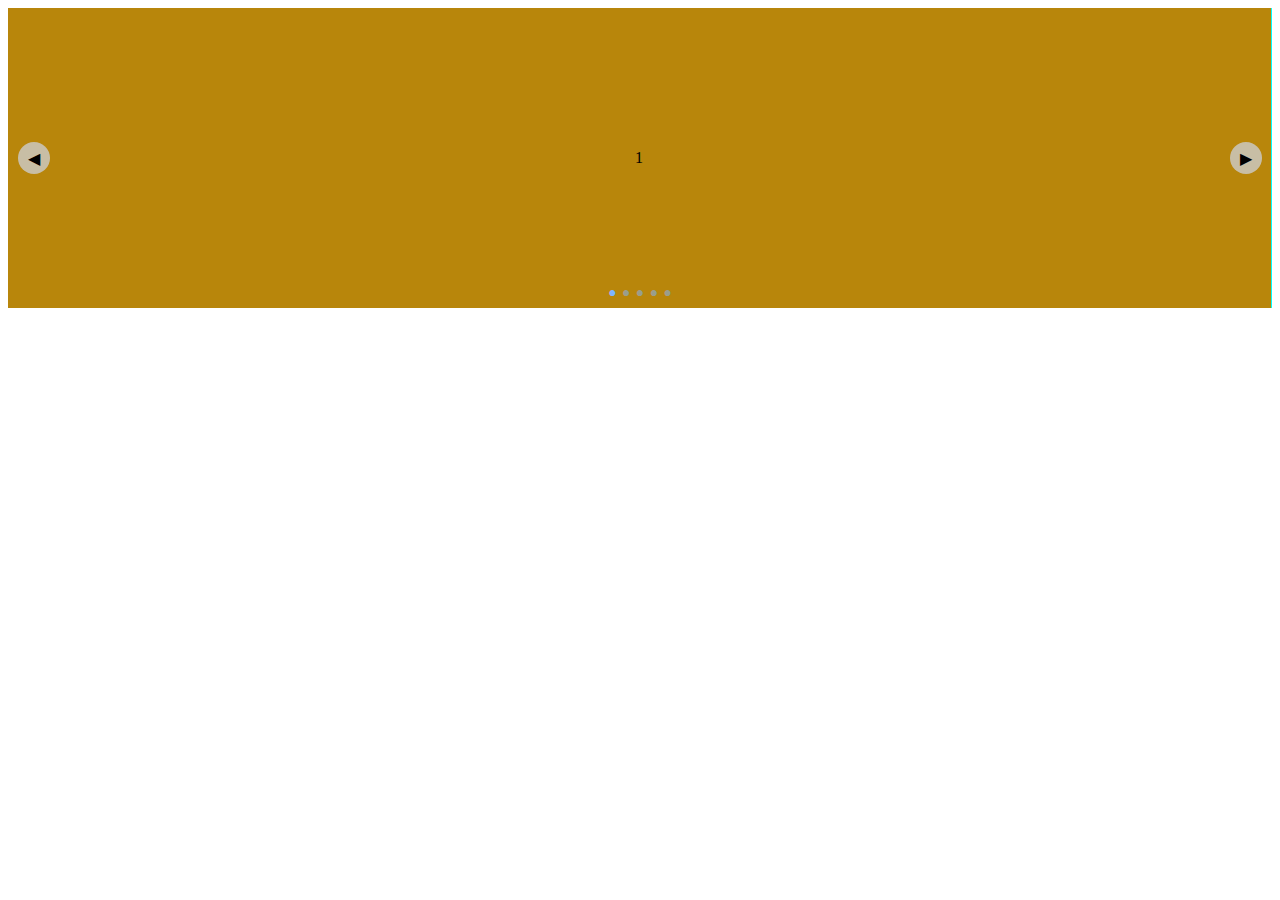
<file: asd.html>
<!DOCTYPE html>
<html lang="en">
  <head>
    <meta charset="UTF-8" />
    <meta http-equiv="X-UA-Compatible" content="IE=edge" />
    <meta name="viewport" content="width=device-width, initial-scale=1.0" />
    <title>Vanilla js auto loop slide</title>
    <style>
    .slide {position: relative; display: flex; flex-wrap: nowrap; overflow: hidden;
    width: 100%; user-select: none;}
    .slide_item {position: relative; display: flex; align-items: center; justify-content: center;
    left: 0px; width: 100%; height: 300px; flex-shrink: 0; transition: left 0.15s;}
    .slide_button {position: absolute; display: flex; justify-content: center; align-items: center;
    top: calc(50% - 16px); width: 32px; height: 32px; border-radius: 100%; background-color: #cccc; cursor: pointer;}

    .slide_prev_button {left: 10px;}
    .slide_next_button {right: 10px;}

    /* 각 슬라이드가 변경되는 것을 시각적으로 확인하기 쉽도록 각 슬라이드별 색상 적용 */
    .slide_item.item1 {background-color: darkgoldenrod;}
    .slide_item.item2 {background-color: aqua;}
    .slide_item.item3 {background-color: blueviolet;}
    .slide_item.item4 {background-color: burlywood;}
    .slide_item.item5 {background-color: cornflowerblue;}
    ul,
    li {list-style-type: none; padding: 0; margin: 0;}
    .slide_pagination {display: flex; gap: 5px; position: absolute; bottom: 0; left: 50%;transform: translateX(-50%);}
    .slide_pagination > li {color: #7fb5ff88; cursor: pointer; font-size: 25px;}
    .slide_pagination > li.active {color: #7fb5ff;}

    .slide_item_duplicate {position: relative; display: flex; align-items: center; justify-content: center; left: 0px; width: 100%; height: 300px; flex-shrink: 0; transition: left 0.15s;}
    </style>
  </head>
  <body>
    <div class="slide slide_wrap">
      <div class="slide_item item1">1</div>
      <div class="slide_item item2">2</div>
      <div class="slide_item item3">3</div>
      <div class="slide_item item4">4</div>
      <div class="slide_item item5">5</div>
      <div class="slide_prev_button slide_button">◀</div>
      <div class="slide_next_button slide_button">▶</div>
      <ul class="slide_pagination"></ul>
    </div>
    <script>
      // 슬라이크 전체 크기(width 구하기)
const slide = document.querySelector(".slide");
let slideWidth = slide.clientWidth;

// 버튼 엘리먼트 선택하기
const prevBtn = document.querySelector(".slide_prev_button");
const nextBtn = document.querySelector(".slide_next_button");

// 슬라이드 전체를 선택해 값을 변경해주기 위해 슬라이드 전체 선택하기
let slideItems = document.querySelectorAll(".slide_item");
// 현재 슬라이드 위치가 슬라이드 개수를 넘기지 않게 하기 위한 변수
const maxSlide = slideItems.length;

// 버튼 클릭할 때 마다 현재 슬라이드가 어디인지 알려주기 위한 변수
let currSlide = 1;

// 페이지네이션 생성
const pagination = document.querySelector(".slide_pagination");

for (let i = 0; i < maxSlide; i++) {
  if (i === 0) pagination.innerHTML += `<li class="active">•</li>`;
  else pagination.innerHTML += `<li>•</li>`;
}

const paginationItems = document.querySelectorAll(".slide_pagination > li");

// 무한 슬라이드를 위해 start, end 슬라이드 복사하기
const startSlide = slideItems[0];
const endSlide = slideItems[slideItems.length - 1];
const startElem = document.createElement("div");
const endElem = document.createElement("div");

endSlide.classList.forEach((c) => endElem.classList.add(c));
endElem.innerHTML = endSlide.innerHTML;

startSlide.classList.forEach((c) => startElem.classList.add(c));
startElem.innerHTML = startSlide.innerHTML;

// 각 복제한 엘리먼트 추가하기
slideItems[0].before(endElem);
slideItems[slideItems.length - 1].after(startElem);

// 슬라이드 전체를 선택해 값을 변경해주기 위해 슬라이드 전체 선택하기
slideItems = document.querySelectorAll(".slide_item");
//
let offset = slideWidth + currSlide;
slideItems.forEach((i) => {
  i.setAttribute("style", `left: ${-offset}px`);
});

function nextMove() {
  currSlide++;
  // 마지막 슬라이드 이상으로 넘어가지 않게 하기 위해서
  if (currSlide <= maxSlide) {
    // 슬라이드를 이동시키기 위한 offset 계산
    const offset = slideWidth * currSlide;
    // 각 슬라이드 아이템의 left에 offset 적용
    slideItems.forEach((i) => {
      i.setAttribute("style", `left: ${-offset}px`);
    });
    // 슬라이드 이동 시 현재 활성화된 pagination 변경
    paginationItems.forEach((i) => i.classList.remove("active"));
    paginationItems[currSlide - 1].classList.add("active");
  } else {
    // 무한 슬라이드 기능 - currSlide 값만 변경해줘도 되지만 시각적으로 자연스럽게 하기 위해 아래 코드 작성
    currSlide = 0;
    let offset = slideWidth * currSlide;
    slideItems.forEach((i) => {
      i.setAttribute("style", `transition: ${0}s; left: ${-offset}px`);
    });
    currSlide++;
    offset = slideWidth * currSlide;
    // 각 슬라이드 아이템의 left에 offset 적용
    setTimeout(() => {
      // 각 슬라이드 아이템의 left에 offset 적용
      slideItems.forEach((i) => {
        // i.setAttribute("style", `transition: ${0}s; left: ${-offset}px`);
        i.setAttribute("style", `transition: ${0.15}s; left: ${-offset}px`);
      });
    }, 0);
    // // 슬라이드 이동 시 현재 활성화된 pagination 변경
    paginationItems.forEach((i) => i.classList.remove("active"));
    paginationItems[currSlide - 1].classList.add("active");
  }
}
function prevMove() {
  currSlide--;
  // 1번째 슬라이드 이하로 넘어가지 않게 하기 위해서
  if (currSlide > 0) {
    // 슬라이드를 이동시키기 위한 offset 계산
    const offset = slideWidth * currSlide;
    // 각 슬라이드 아이템의 left에 offset 적용
    slideItems.forEach((i) => {
      i.setAttribute("style", `left: ${-offset}px`);
    });
    // 슬라이드 이동 시 현재 활성화된 pagination 변경
    paginationItems.forEach((i) => i.classList.remove("active"));
    paginationItems[currSlide - 1].classList.add("active");
  } else {
    // 무한 슬라이드 기능 - currSlide 값만 변경해줘도 되지만 시각적으로 자연스럽게 하기 위해 아래 코드 작성
    currSlide = maxSlide + 1;
    let offset = slideWidth * currSlide;
    // 각 슬라이드 아이템의 left에 offset 적용
    slideItems.forEach((i) => {
      i.setAttribute("style", `transition: ${0}s; left: ${-offset}px`);
    });
    currSlide--;
    offset = slideWidth * currSlide;
    setTimeout(() => {
      // 각 슬라이드 아이템의 left에 offset 적용
      slideItems.forEach((i) => {
        // i.setAttribute("style", `transition: ${0}s; left: ${-offset}px`);
        i.setAttribute("style", `transition: ${0.15}s; left: ${-offset}px`);
      });
    }, 0);
    // 슬라이드 이동 시 현재 활성화된 pagination 변경
    paginationItems.forEach((i) => i.classList.remove("active"));
    paginationItems[currSlide - 1].classList.add("active");
  }
}

// 버튼 엘리먼트에 클릭 이벤트 추가하기
nextBtn.addEventListener("click", () => {
  // 이후 버튼 누를 경우 현재 슬라이드를 변경
  nextMove();
});
// 버튼 엘리먼트에 클릭 이벤트 추가하기
prevBtn.addEventListener("click", () => {
  // 이전 버튼 누를 경우 현재 슬라이드를 변경
  prevMove();
});

// 브라우저 화면이 조정될 때 마다 slideWidth를 변경하기 위해
window.addEventListener("resize", () => {
  slideWidth = slide.clientWidth;
});

// 각 페이지네이션 클릭 시 해당 슬라이드로 이동하기
for (let i = 0; i < maxSlide; i++) {
  // 각 페이지네이션마다 클릭 이벤트 추가하기
  paginationItems[i].addEventListener("click", () => {
    // 클릭한 페이지네이션에 따라 현재 슬라이드 변경해주기(currSlide는 시작 위치가 1이기 때문에 + 1)
    currSlide = i + 1;
    // 슬라이드를 이동시키기 위한 offset 계산
    const offset = slideWidth * currSlide;
    // 각 슬라이드 아이템의 left에 offset 적용
    slideItems.forEach((i) => {
      i.setAttribute("style", `left: ${-offset}px`);
    });
    // 슬라이드 이동 시 현재 활성화된 pagination 변경
    paginationItems.forEach((i) => i.classList.remove("active"));
    paginationItems[currSlide - 1].classList.add("active");
  });
}

// 드래그(스와이프) 이벤트를 위한 변수 초기화
let startPoint = 0;
let endPoint = 0;

// PC 클릭 이벤트 (드래그)
slide.addEventListener("mousedown", (e) => {
  startPoint = e.pageX; // 마우스 드래그 시작 위치 저장
});

slide.addEventListener("mouseup", (e) => {
  endPoint = e.pageX; // 마우스 드래그 끝 위치 저장
  if (startPoint < endPoint) {
    // 마우스가 오른쪽으로 드래그 된 경우
    prevMove();
  } else if (startPoint > endPoint) {
    // 마우스가 왼쪽으로 드래그 된 경우
    nextMove();
  }
});

// 모바일 터치 이벤트 (스와이프)
slide.addEventListener("touchstart", (e) => {
  startPoint = e.touches[0].pageX; // 터치가 시작되는 위치 저장
});
slide.addEventListener("touchend", (e) => {
  endPoint = e.changedTouches[0].pageX; // 터치가 끝나는 위치 저장
  if (startPoint < endPoint) {
    // 오른쪽으로 스와이프 된 경우
    prevMove();
  } else if (startPoint > endPoint) {
    // 왼쪽으로 스와이프 된 경우
    nextMove();
  }
});

// 기본적으로 슬라이드 루프 시작하기
let loopInterval = setInterval(() => {
  nextMove();
}, 3000);

// 슬라이드에 마우스가 올라간 경우 루프 멈추기
slide.addEventListener("mouseover", () => {
  clearInterval(loopInterval);
});

// 슬라이드에서 마우스가 나온 경우 루프 재시작하기
slide.addEventListener("mouseout", () => {
  loopInterval = setInterval(() => {
    nextMove();
  }, 3000);
});
    </script>
  </body>
</html>
</file>
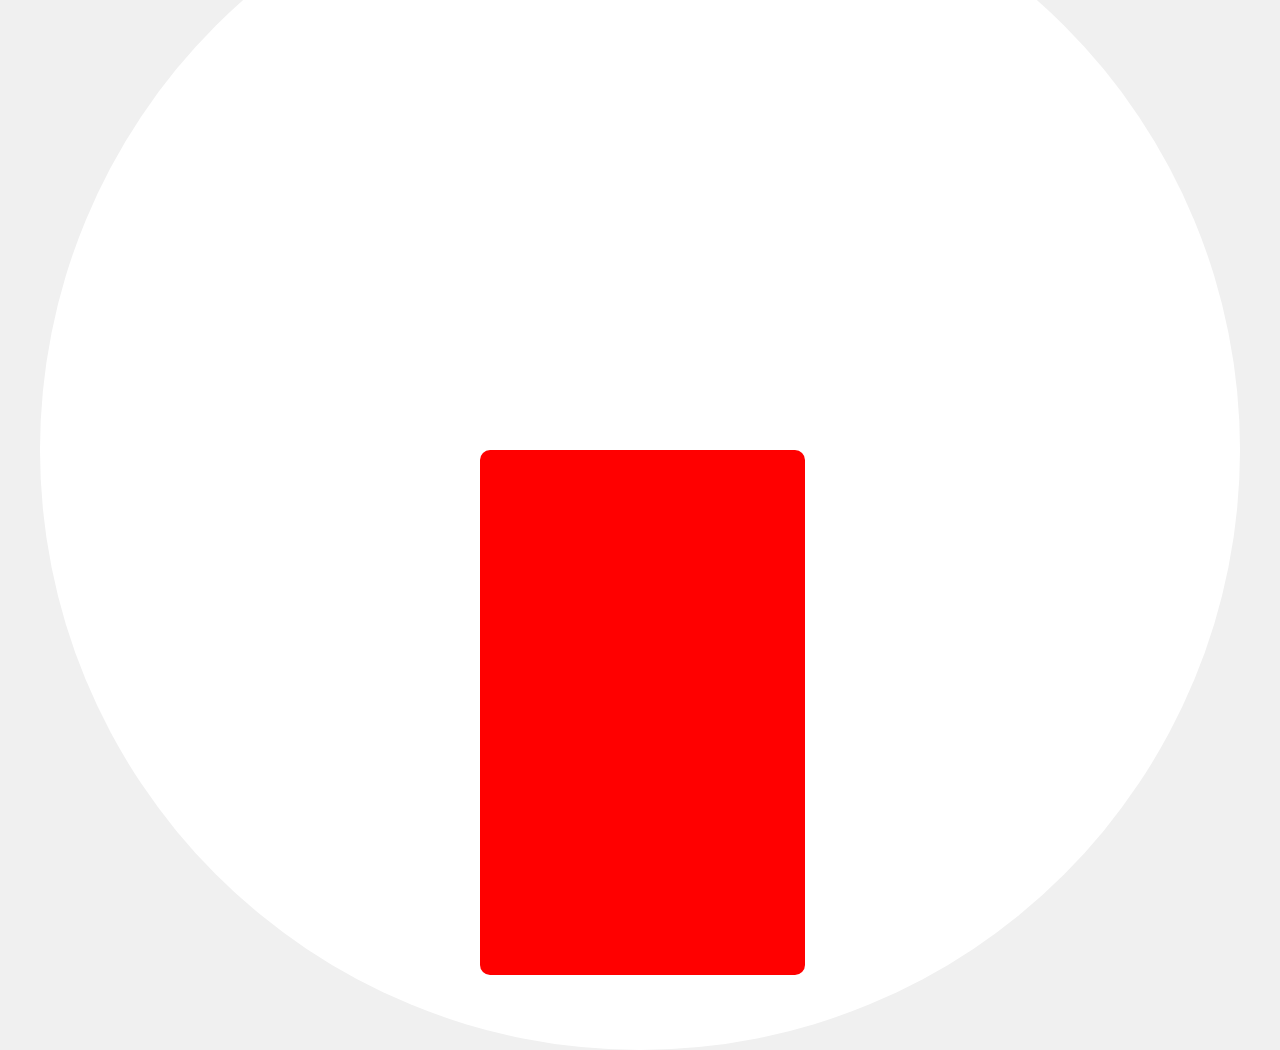
<file: asd1.html>
<!DOCTYPE html>
<html lang="en">
<head>
  <meta charset="UTF-8">
  <meta name="viewport" content="width=device-width, initial-scale=1.0">
  <title>Ferris Wheel Cards</title>
</head>
<style>
body {
  display: flex;
  justify-content: center;
  align-items: center;
  height: 100vh;
  margin: 0;
  background-color: #f0f0f0;
}

.ferris-wheel {
  width: 1200px;
  height: 1200px;
  background-color: #fff;
  border-radius: 50%;
  position: relative;
  display: flex;
  justify-content: center;
  align-items: center;
  overflow: hidden;
}


.wheel {
 top: 50%;
 left: 50%;
 transform: translate(-30%);
 width: 100%;
 height: 100%;
 position: relative;
}

.card {
  width: 325px;
  height: 525px;
  margin-left: 200px;
  background-color: #3498db;
  position: absolute;
  transform-origin: center 3600px;
  border-radius: 10px;
  transition: transform 1s ease;
}


.card.active {
    transform: rotate(0deg) scale(1.2);
  }

.card:nth-child(1){transform: rotate(0deg); background: #f0f;}
.card:nth-child(2){transform: rotate(15deg); background: #f00;}
.card:nth-child(3){transform: rotate(30deg);background: #ff0;}
.card:nth-child(4){transform: rotate(45deg); background: #00f;}
.card:nth-child(5){transform: rotate(60deg); background: #0f0;}
.card:nth-child(6){transform: rotate(75deg); background: #f0f;}
.card:nth-child(7){transform: rotate(90deg);background: #f00;}
.card:nth-child(8){transform: rotate(105deg); background: #ff0;}
.card:nth-child(9){transform: rotate(120deg); background: #00f;}
.card:nth-child(10){transform: rotate(135deg); background: #0f0;}
.card:nth-child(11){transform: rotate(150deg); background: #00f;}
.card:nth-child(12){transform: rotate(165deg); background: #00f;}
.card:nth-child(13){transform: rotate(180deg); background: #00f;}

</style>
<body>
 <div class="ferris-wheel">
  <div class="wheel">
    <div class="card"></div>
    <div class="card"></div>
    <div class="card"></div>
    <div class="card"></div>
    <div class="card"></div>
    <div class="card"></div>
    <div class="card"></div>
    <div class="card"></div>
    <div class="card"></div>
    <div class="card"></div>
    <div class="card"></div>
    <div class="card"></div>
    <div class="card"></div>
  </div>
</div>
<script>
 document.addEventListener("DOMContentLoaded", function () {
  const cards = document.querySelectorAll('.card');
  const rotationInterval = 3000;
  const rotationAmount = -15;

  let currentRotation = 0;

  function rotateCards() {
    currentRotation = (currentRotation + rotationAmount) % 195;
    cards.forEach((card, index) => {
      card.style.transition = 'transform 1s ease, scale 0.5s ease';
      card.style.transform = `rotate(${currentRotation + (index * 15)}deg)`; // 회전 각도 수정
      
      if (currentRotation + (index * 15) <= 0) {
        card.classList.add('active'); // 특정 위치에 도달하면 active 클래스 추가
      } else {
        card.classList.remove('active'); // 특정 위치에서 벗어나면 active 클래스 제거
      }
    });

    setTimeout(() => {
      rotateCards();
    }, rotationInterval);
  }

  rotateCards();
});
  </script>
</body>
</html>
</file>
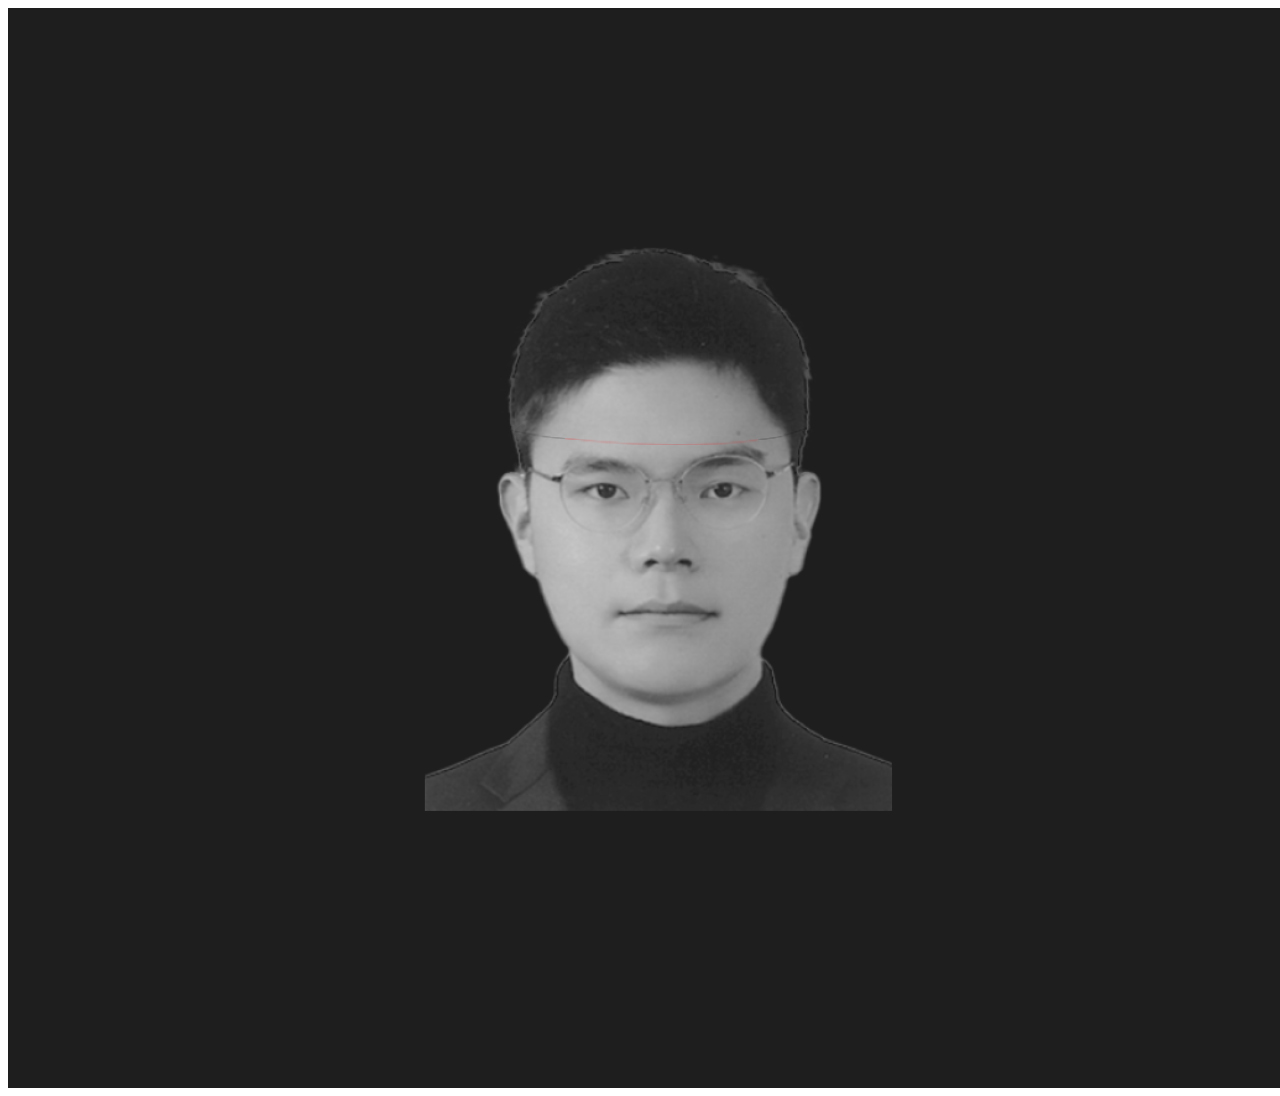
<file: profil_photo.html>
<!DOCTYPE html>
<html>
<head>
<style>
  #animationContainer {
    width: 1302px;
    height: 1080px;
    overflow: hidden;
  }
  .sprite {
    position: absolute;
    width: 1302px;
    height: 1080px;
    background-image: url('./img/main/head/head_ani.jpg');
    background-size: auto;
    background-position: 0px;
  }
</style>
</head>
<body>

<div id="animationContainer">
  <div class="sprite"></div>
</div>

<script>
   const spriteElement = document.querySelector('.sprite');
   const animationContainer = document.getElementById('animationContainer');
   
   let animationStarted = false; 
   
   animationContainer.addEventListener('mouseenter', () => {
     if (!animationStarted) {
       animationStarted = true;
       animateSprite();
     }
   });
   
   function animateSprite() {
     let frame = 0;
     const frameWidth = 1302;
     const totalFrames = 18;
     const animationSpeed = 30;
     const stopPosition = 20832; // Stop at this position in pixels
   
     function nextFrame() {
       spriteElement.style.backgroundPosition = `-${frame * frameWidth}px 0px`;
   
       if (frame * frameWidth < stopPosition && frame < totalFrames - 1) {
         frame++;
         setTimeout(nextFrame, animationSpeed);
       }
     }
   
     nextFrame();
   }
   
</script>

</body>
</html>
</file>
